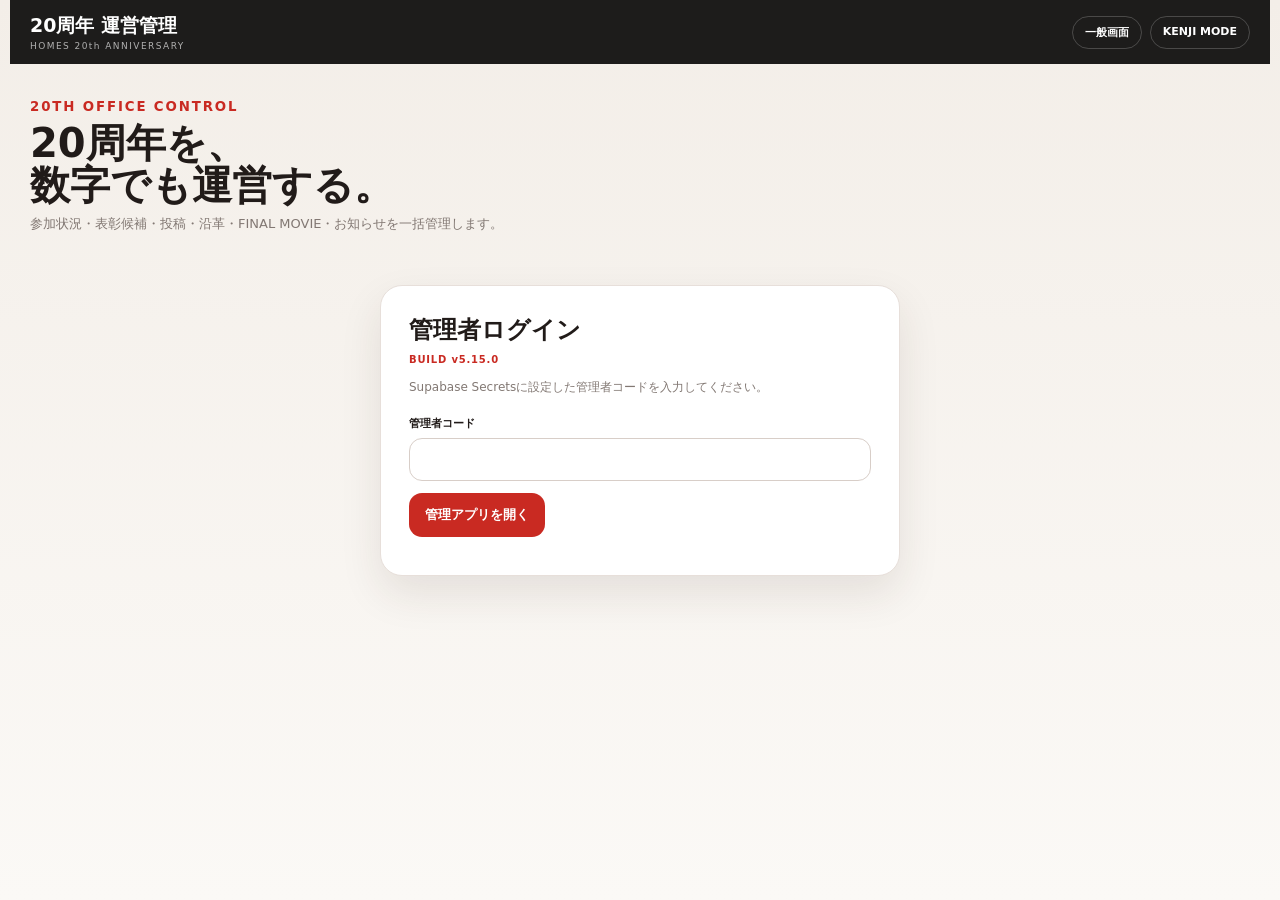
<file: admin.html>
<!DOCTYPE html>

<html lang="ja">
<head>
<meta charset="utf-8"/>
<meta content="width=device-width,initial-scale=1,viewport-fit=cover" name="viewport"/>
<meta content="#151515" name="theme-color"/>
<meta content="no-cache, no-store, must-revalidate" http-equiv="Cache-Control"/>
<meta content="no-cache" http-equiv="Pragma"/>
<meta content="0" http-equiv="Expires"/>
<title>20周年運営管理 | HOMES</title>
<script src="supabase-config.js?v=5142"></script>
<script src="history-data.js?v=5142"></script>
<style>
:root{--red:#c92a22;--ink:#211b19;--muted:#827873;--line:#e7dfda;--bg:#f6f2ed;--card:#fff;--dark:#161514;--green:#177a4a;--amber:#a06b12;--blue:#356a9a;--shadow:0 18px 42px rgba(55,38,30,.10)}*{box-sizing:border-box}html{background:var(--bg);scroll-behavior:smooth}body{margin:0;color:var(--ink);font-family:system-ui,-apple-system,"Noto Sans JP",sans-serif;background:linear-gradient(180deg,#f3eee8,#fbf9f6);min-height:100vh}.app{max-width:1260px;margin:auto;padding-bottom:70px}.topbar{position:sticky;top:0;z-index:30;background:rgba(22,21,20,.97);color:#fff;padding:13px 20px;display:flex;justify-content:space-between;align-items:center;backdrop-filter:blur(12px)}.brand strong{display:block;font-size:19px}.brand span{display:block;font-size:9px;letter-spacing:.16em;opacity:.65;margin-top:2px}.top-actions{display:flex;gap:8px;flex-wrap:wrap}.ghost{border:1px solid rgba(255,255,255,.2);background:transparent;color:#fff;border-radius:999px;padding:8px 12px;font-weight:700;font-size:11px;text-decoration:none;cursor:pointer}.hero{padding:32px 20px 18px}.hero small{color:var(--red);font-weight:900;letter-spacing:.14em}.hero h1{font-size:40px;line-height:1.06;margin:7px 0 8px}.hero p{color:var(--muted);margin:0;font-size:13px}.content{padding:0 20px}.login-card,.panel{background:var(--card);border:1px solid var(--line);border-radius:22px;box-shadow:var(--shadow)}.login-card{max-width:520px;margin:34px auto;padding:28px}.login-card h2{margin:0 0 8px}.login-card p{margin:0 0 20px;color:var(--muted);font-size:12px}.field{display:grid;gap:7px;margin:12px 0}.field label{font-size:11px;font-weight:800}.field input,.field select,.field textarea,.filters input,.filters select{width:100%;font:inherit;font-size:16px;border:1px solid #d8cec8;border-radius:13px;padding:11px 12px;background:#fff}.field textarea{min-height:110px;resize:vertical}.primary{border:0;background:var(--red);color:#fff;border-radius:13px;padding:13px 16px;font-weight:900;cursor:pointer}.error{margin-top:10px;color:var(--red);font-size:12px;font-weight:700}.dashboard{display:none}.dashboard.show{display:block}.section-kicker{font-size:9px;color:var(--red);letter-spacing:.15em;font-weight:900;margin:28px 2px 9px}.stats{display:grid;grid-template-columns:repeat(6,1fr);gap:10px;margin-bottom:16px}.stat{background:#fff;border:1px solid var(--line);border-radius:18px;padding:15px}.stat small{color:var(--muted);font-size:9px;font-weight:800;line-height:1.4}.stat b{display:block;font-size:26px;margin-top:5px}.stat em{font-style:normal;font-size:9px;color:#aaa09a}.panel{padding:18px;margin-bottom:16px}.panel-head{display:flex;justify-content:space-between;align-items:center;gap:12px;margin-bottom:14px}.panel-head h2{font-size:18px;margin:0}.panel-head small{color:var(--muted)}.mini{border:1px solid #ded4ce;background:#fff;border-radius:10px;padding:8px 10px;font-size:10px;font-weight:800;cursor:pointer}.mini.danger{border-color:#efb6b1;color:var(--red);background:#fff7f6}.mini.on{background:#1e1c1b;color:#fff;border-color:#1e1c1b}.mini.red{background:var(--red);color:#fff;border-color:var(--red)}.filters{display:grid;grid-template-columns:1fr 160px 160px;gap:8px;margin-bottom:12px}.post-list{display:grid;gap:10px}.post{display:grid;grid-template-columns:110px minmax(0,1fr) 240px;gap:14px;align-items:center;border:1px solid #eadfda;border-radius:16px;padding:10px;background:#fff}.thumb{width:110px;height:76px;border-radius:12px;overflow:hidden;background:#eee7e2;display:grid;place-items:center;color:#9b918b;font-size:10px}.thumb img{width:100%;height:100%;object-fit:cover}.post h3{font-size:15px;margin:0 0 4px}.meta{font-size:10px;color:var(--muted);line-height:1.6}.chips{display:flex;gap:5px;flex-wrap:wrap;margin-top:6px}.chip{border-radius:999px;padding:4px 8px;font-size:9px;font-weight:900;background:#f3eeea}.chip.red{background:#fde9e7;color:var(--red)}.chip.green{background:#e9f6ef;color:var(--green)}.chip.amber{background:#fff1d8;color:var(--amber)}.post-actions{display:grid;grid-template-columns:1fr 1fr;gap:7px}.award-tabs{display:flex;gap:7px;overflow:auto;padding-bottom:10px}.award-tab{white-space:nowrap;border:1px solid #e3d9d3;background:#fff;border-radius:999px;padding:8px 12px;font-size:10px;font-weight:800;cursor:pointer}.award-tab.active{background:#211b19;color:#fff}.award-grid{display:grid;grid-template-columns:repeat(3,1fr);gap:10px}.award-card{border:1px solid #eadfd9;border-radius:17px;padding:14px;background:linear-gradient(180deg,#fff,#fcfaf8)}.award-card small{font-size:8px;color:var(--red);font-weight:900;letter-spacing:.1em}.award-card h3{font-size:14px;margin:5px 0 10px}.award-winner{font-size:18px;font-weight:900}.award-metric{font-size:10px;color:var(--muted);margin-top:3px}.ranking{overflow:auto}.ranking table{width:100%;border-collapse:collapse;font-size:11px;min-width:760px}.ranking th,.ranking td{text-align:left;border-bottom:1px solid #eee6e1;padding:9px 7px;white-space:nowrap}.ranking th:nth-child(n+3),.ranking td:nth-child(n+3){text-align:right}.rank1{font-weight:900}.health-grid{display:grid;grid-template-columns:repeat(4,1fr);gap:10px}.health-card{border:1px solid #e9dfd9;border-radius:16px;padding:14px;background:#fff}.health-card b{font-size:25px;display:block}.health-card small{font-size:9px;color:var(--muted)}.follow-groups{display:grid;grid-template-columns:repeat(4,1fr);gap:10px}.follow-group{border:1px solid #eadfd9;border-radius:16px;background:#fff;padding:13px;min-height:120px}.follow-group h3{font-size:12px;margin:0 0 8px}.name-tags{display:flex;gap:5px;flex-wrap:wrap}.name-tag{font-size:9px;border-radius:999px;padding:5px 8px;background:#f4efeb}.movie-list{display:grid;gap:10px}.movie{display:grid;grid-template-columns:90px 1fr 260px;gap:12px;border:1px solid #eadfd9;border-radius:16px;padding:10px}.movie .thumb{width:90px;height:64px}.movie-controls{display:grid;gap:7px}.movie-controls select,.movie-controls input{font-size:13px;padding:8px;border:1px solid #ded4ce;border-radius:10px}.movie a{font-size:10px;color:var(--red);font-weight:800}.calendar-wrap{display:grid;grid-template-columns:repeat(4,1fr);gap:10px}.month-card{border:1px solid #eadfd9;border-radius:16px;background:#fff;padding:11px}.month-card h3{font-size:13px;margin:0 0 8px}.days{display:grid;grid-template-columns:repeat(7,1fr);gap:3px}.day{aspect-ratio:1;border:0;border-radius:7px;background:#f3eee9;color:#8e837d;font-size:9px;cursor:pointer}.day.fixed{background:#f9dedb;color:#a72720;font-weight:900}.day.dynamic{box-shadow:inset 0 0 0 2px #2e8b57}.day.both{background:#211b19;color:#fff;box-shadow:inset 0 0 0 2px #2e8b57}.day.selected{outline:2px solid var(--red);outline-offset:1px}.history-detail{margin-top:14px;border:1px solid #eadfd9;border-radius:18px;padding:15px;background:#fff}.history-detail h3{margin:0 0 8px}.history-event{border-top:1px solid #eee6e1;padding:9px 0}.history-event:first-of-type{border-top:0}.history-event b{font-size:12px}.history-event p{margin:3px 0;color:var(--muted);font-size:10px;line-height:1.6}.history-add{display:grid;grid-template-columns:100px 1fr 1.5fr auto;gap:7px;margin-top:11px}.history-add input{font-size:14px;padding:9px;border:1px solid #ded4ce;border-radius:10px}.two-col{display:grid;grid-template-columns:1fr 1fr;gap:12px}.announcement-list{display:grid;gap:8px}.announcement{border:1px solid #eadfd9;border-radius:15px;padding:12px}.announcement h3{font-size:13px;margin:0 0 4px}.announcement p{font-size:10px;color:var(--muted);margin:0 0 8px;line-height:1.6}.roster-note{font-size:10px;color:var(--muted);line-height:1.7}.toast{position:fixed;left:50%;bottom:22px;transform:translate(-50%,20px);opacity:0;background:#171514;color:#fff;padding:11px 15px;border-radius:999px;font-size:11px;z-index:60;transition:.2s;pointer-events:none}.toast.show{opacity:1;transform:translate(-50%,0)}
@media(max-width:1000px){.stats{grid-template-columns:repeat(3,1fr)}.award-grid{grid-template-columns:1fr 1fr}.calendar-wrap{grid-template-columns:repeat(3,1fr)}.follow-groups{grid-template-columns:1fr 1fr}.health-grid{grid-template-columns:1fr 1fr}.two-col{grid-template-columns:1fr}}
@media(max-width:700px){.hero h1{font-size:31px}.content,.hero{padding-left:12px;padding-right:12px}.stats{grid-template-columns:1fr 1fr}.award-grid,.calendar-wrap{grid-template-columns:1fr 1fr}.filters{grid-template-columns:1fr}.post{grid-template-columns:82px minmax(0,1fr)}.thumb{width:82px;height:66px}.post-actions{grid-column:1/-1;grid-template-columns:repeat(3,1fr)}.movie{grid-template-columns:72px 1fr}.movie .thumb{width:72px;height:58px}.movie-controls{grid-column:1/-1}.history-add{grid-template-columns:1fr}.follow-groups{grid-template-columns:1fr}.top-actions{gap:5px}.ghost{padding:7px 9px}}
</style>
</head>
<body>
<div class="app">
<header class="topbar"><div class="brand"><strong>20周年 運営管理</strong><span>HOMES 20th ANNIVERSARY</span></div><div class="top-actions"><a class="ghost" href="index.html">一般画面</a><a class="ghost" href="ride-admin.html">KENJI MODE</a><button class="ghost" hidden="" id="logoutBtn">ログアウト</button></div></header>
<section class="hero"><small>20TH OFFICE CONTROL</small><h1>20周年を、<br/>数字でも運営する。</h1><p>参加状況・表彰候補・投稿・沿革・FINAL MOVIE・お知らせを一括管理します。</p></section>
<main class="content">
<section class="login-card" id="loginCard"><h2>管理者ログイン</h2><div style="margin:0 0 14px;font-size:10px;font-weight:900;color:#c92a22;letter-spacing:.08em;">BUILD v5.15.0</div><p>Supabase Secretsに設定した管理者コードを入力してください。</p><form id="loginForm"><div class="field"><label>管理者コード</label><input autocomplete="current-password" id="adminCode" required="" type="password"/></div><button class="primary" type="submit">管理アプリを開く</button><div class="error" id="loginError"></div></form></section>
<section class="dashboard" id="dashboard">
<div class="section-kicker">OVERVIEW</div>
<div class="stats">
<div class="stat"><small>参加率</small><b id="statParticipation">—</b><em id="statParticipationNote"></em></div>
<div class="stat"><small>ホーム画面化</small><b id="statHome">—</b><em id="statHomeNote"></em></div>
<div class="stat"><small>今日ログイン</small><b id="statToday">—</b><em>人</em></div>
<div class="stat"><small>今月投稿</small><b id="statMonthPosts">—</b><em>件</em></div>
<div class="stat"><small>今日は何の日</small><b id="statHistory">—</b><em> / 365日</em></div>
<div class="stat"><small>FINAL MOVIE候補</small><b id="statCandidates">—</b><em>本</em></div>
</div>
<section class="panel"><div class="panel-head"><div><h2>参加状況</h2><small>名簿を登録すると「未ログイン」まで正確に追えます</small></div><button class="mini" id="refreshAll">すべて更新</button></div><div class="health-grid" id="healthGrid"></div></section>
<div class="section-kicker">AWARDS</div>
<section class="panel"><div class="panel-head"><div><h2>表彰ダッシュボード</h2><small>現時点の候補。パーティー直前まで自動集計</small></div></div><div class="award-tabs" id="awardTabs"></div><div class="award-grid" id="awardGrid"></div></section>
<section class="panel"><div class="panel-head"><div><h2>社員別 活動スコア</h2><small>ログイン・投稿・ホーム画面化・縦動画・沿革追加を横断確認</small></div></div><div class="ranking" id="peopleTable"></div></section>
<section class="panel"><div class="panel-head"><div><h2>人気の思い出</h2><small>一般アプリの「いいね」をリアルタイム集計</small></div><button class="mini" id="refreshLikes">更新</button></div><div class="ranking" id="likeRanking"></div></section>
<div class="section-kicker">FOLLOW UP</div>
<section class="panel"><div class="panel-head"><div><h2>未参加者フォロー</h2><small>催促対象を自動抽出</small></div></div><div class="follow-groups" id="followGroups"></div></section>
<section class="panel"><div class="panel-head"><div><h2>対象社員名簿</h2><small>1行1名。「氏名,所属」で登録できます</small></div><button class="mini red" id="saveRoster">名簿を保存</button></div><textarea id="rosterText" placeholder="吉岡,岐阜本部校\n山田,大垣本部校" style="width:100%;min-height:150px;border:1px solid #ded4ce;border-radius:13px;padding:12px;font:inherit;font-size:14px"></textarea><p class="roster-note">名簿が未登録でも利用できますが、参加率・未ログイン人数は正確に算出できません。保存時はここにある内容で名簿を置き換えます。</p></section>
<div class="section-kicker">FINAL MOVIE</div>
<section class="panel"><div class="panel-head"><div><h2>FINAL MOVIE管理</h2><small>候補動画を採用・保留・不採用で選考</small></div><button class="mini" id="refreshMovie">更新</button></div><div class="movie-list" id="movieList"></div></section>
<div class="section-kicker">TODAY IN HOMES</div>
<section class="panel"><div class="panel-head"><div><h2>「今日は何の日」365日管理</h2><small>赤＝固定沿革、緑枠＝追加データ、黒＝両方</small></div></div><div class="calendar-wrap" id="historyCalendar"></div><div class="history-detail" id="historyDetail"></div></section>
<div class="section-kicker">ANNOUNCEMENT</div>
<section class="panel"><div class="panel-head"><div><h2>一般アプリへのお知らせ</h2><small>最新の有効なお知らせ1件がホームに表示されます</small></div></div><div class="two-col"><form id="announcementForm"><div class="field"><label>タイトル</label><input id="announcementTitle" required=""/></div><div class="field"><label>本文</label><textarea id="announcementBody"></textarea></div><button class="primary" type="submit">お知らせを出す</button></form><div class="announcement-list" id="announcementList"></div></div></section>
<div class="section-kicker">POSTS</div>
<section class="panel"><div class="panel-head"><div><h2>投稿管理</h2><small>公開設定・ムービー候補・完全削除</small></div><button class="mini" id="refreshPosts">更新</button></div><div class="filters"><input id="postSearch" placeholder="タイトル・投稿者・所属で検索"/><select id="kindFilter"><option value="">写真＋動画</option><option value="video">動画のみ</option><option value="image">写真のみ</option></select><select id="candidateFilter"><option value="">すべて</option><option value="candidate">ムービー候補</option></select></div><div class="post-list" id="postList"></div></section>
</section>
</main></div><div class="toast" id="toast"></div>
<script defer="" src="admin.js?v=5150"></script>
</body></html>
</file>
